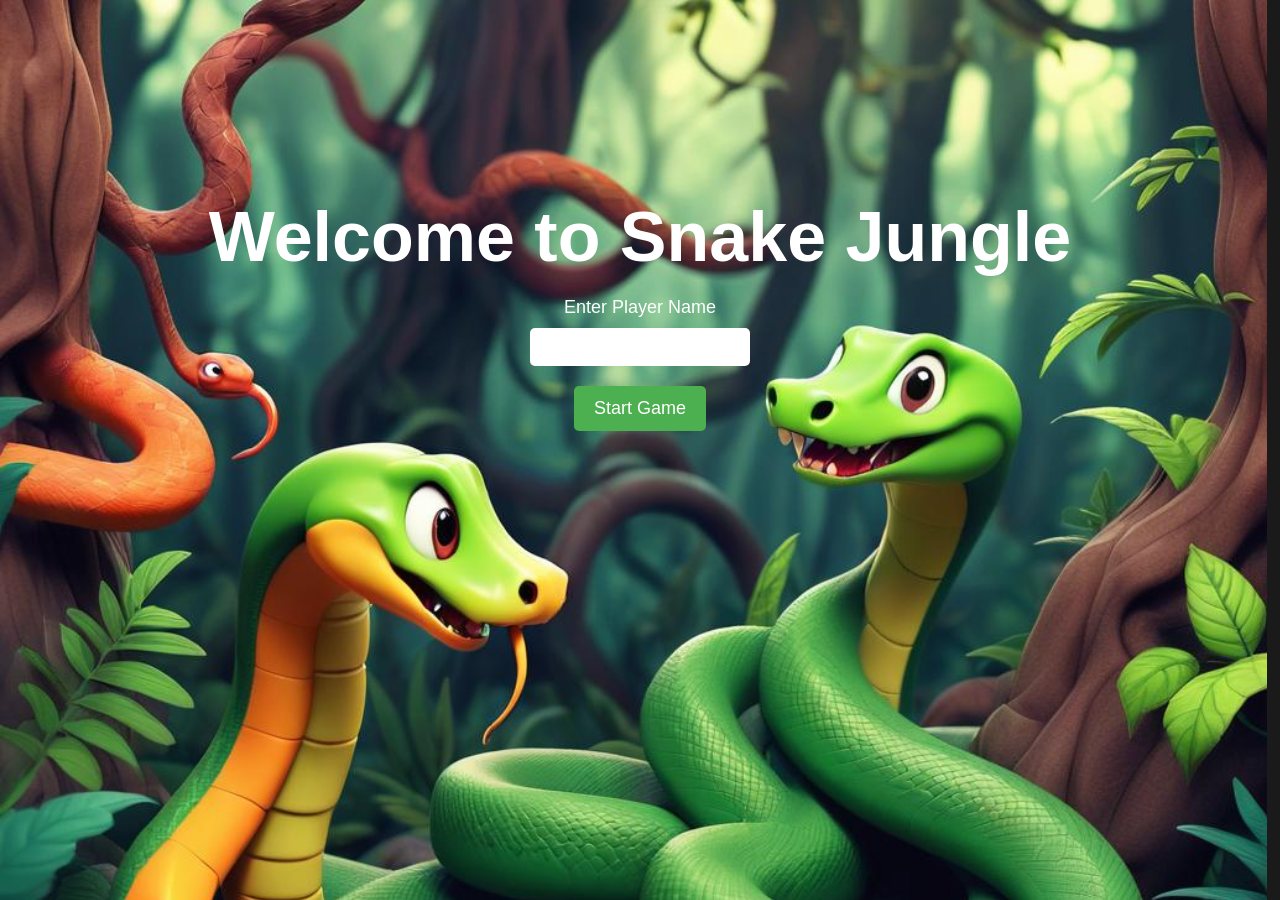
<file: index.html>
<!DOCTYPE html>
<html lang="en">
<head>  
    <meta charset="UTF-8">
    <meta name="viewport" content="width=device-width, initial-scale=1.0">
    <title>Welcome to Snake Jungle</title>
    <link rel="stylesheet" href="welcomesnake.css">
</head>
<body>
    <div class="welcome-container">
        <h1>Welcome to Snake Jungle</h1>
        <form id="nameForm">
            <label for="playerName">Enter Player Name</label>
            <input type="text" id="playerName" name="playerName" required>
            <br>
            <button type="submit" id="startGameButton">Start Game</button>
        </form>
    </div>
    <script src="welcomesn.js"></script>
</body>
</html>
</file>
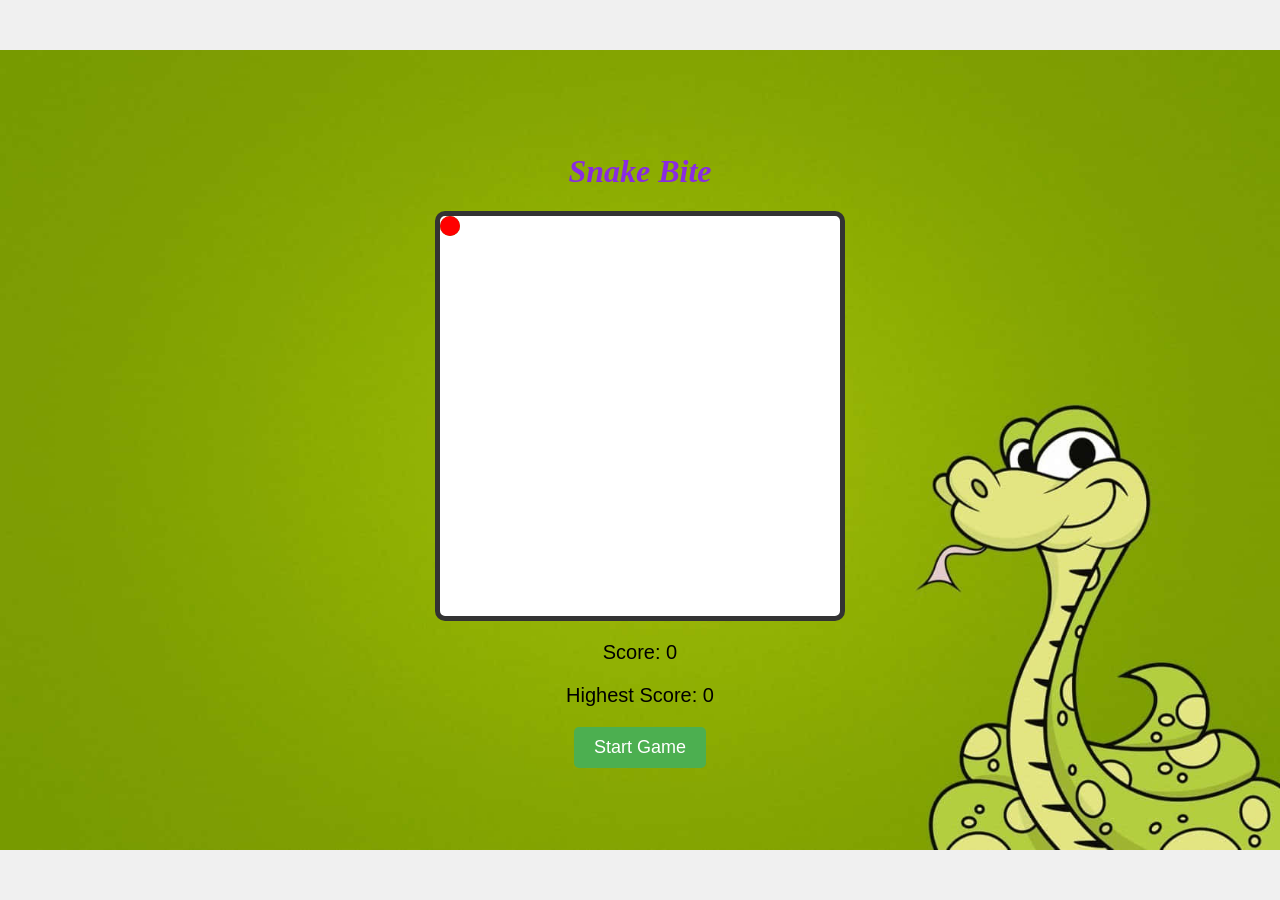
<file: Snakebite.html>
<!DOCTYPE html>
<html lang="en">
<head>
    <meta charset="UTF-8">
    <meta name="viewport" content="width=device-width, initial-scale=1.0">
    <title>Snake Game</title>
    <link rel="stylesheet" href="gamestyle.css">
</head>
<body>
    <H1>Snake Bite</H1>
    <div id="game-board">
        <div id="snake"></div>
        <div id="food"></div>
        
    </div>
    <div id="score-box">Score: <span id="score">0</span></div>
    <div id="highScore">Highest Score: <span id="highScoreValue">0</span></div>
    <div id="buttons">
        <button id="startButton">Start Game</button>
        <button id="restartButton" style="display:none;">Restart Game</button>
    </div>
    <script src="gamescript.js"></script>
</body>
</html>
</file>
<file: welcomesnake.css>
body {
    font-family: 'Arial', sans-serif;
    background-color: #1a1a1a;
    color: #fff;
    margin: 0;
    padding: 0;
}

body {
    background-image: url('snakeforest1.jpg');
    background-repeat: no-repeat;
    background-size: 99%; /* Adjust the percentage to reduce the size */
    background-position: auto; /* Adjust to position the snake image */
}
.welcome-container {
    text-align: center;
    margin-top: 50px;
    padding-top: 100px; /* Adjust this value to position the content vertically */
}

h1 {
    font-size: 70px;
    margin-bottom: 20px;
    color: #ffffff;
}

label {
    display: block;
    font-size: 18px;
    margin-bottom: 10px;
}

input[type="text"] {
    width: 200px;
    padding: 10px;
    font-size: 16px;
    border-radius: 5px;
    border: none;
    margin-bottom: 20px;
}

button[type="submit"] {
    background-color: #4CAF50;
    color: #fff;
    border: none;
    border-radius: 5px;
    padding: 12px 20px;
    font-size: 18px;
    cursor: pointer;
}

button[type="submit"]:hover {
    background-color: #45a049;
}
</file>
<file: gamestyle.css>
body {
    font-family: Arial, sans-serif;
    background-color: #f0f0f0;
    margin: 0;
    padding: 0;
    display: flex;
    flex-direction: column;
    align-items: center;
    justify-content: center;
    height: 100vh;
}
h1 {
    font-family: Cambria, Cochin, Georgia, Times, 'Times New Roman', serif;
    font-style: italic;
    color: blueviolet;
}
body {
    background-image: url('snakebg.jpg');
    background-repeat: no-repeat;
    background-size: 100%; /* Adjust the percentage to reduce the size */
    background-position: right center; /* Adjust to position the snake image */
}


img {
    display: block;
    margin-left: auto;
  }

#game-board {
    position: relative;
    width: 400px;
    height: 400px;
    background-color: #fff;
    border: 5px solid #333;
    border-radius: 10px;
}

#snake, #food {
    position: absolute;
    width: 20px;
    height: 20px;
    background-color: #f00;
    border-radius: 50%;
}

#snake {
    background-color: #4CAF50;
}

#score-box, #highScore {
    text-align: center;
    margin-top: 20px;
    font-size: 20px;
}

#score-box {
    margin-bottom: 10px;
}

#buttons {
    text-align: center;
    margin-top: 20px;
}

button {
    font-size: 18px;
    padding: 10px 20px;
    margin: 0 10px;
    background-color: #4CAF50;
    color: #fff;
    border: none;
    border-radius: 5px;
    cursor: pointer;
}

button:hover {
    background-color: #45a049;
}

#highScore {
    margin-top: 10px;
}
</file>
